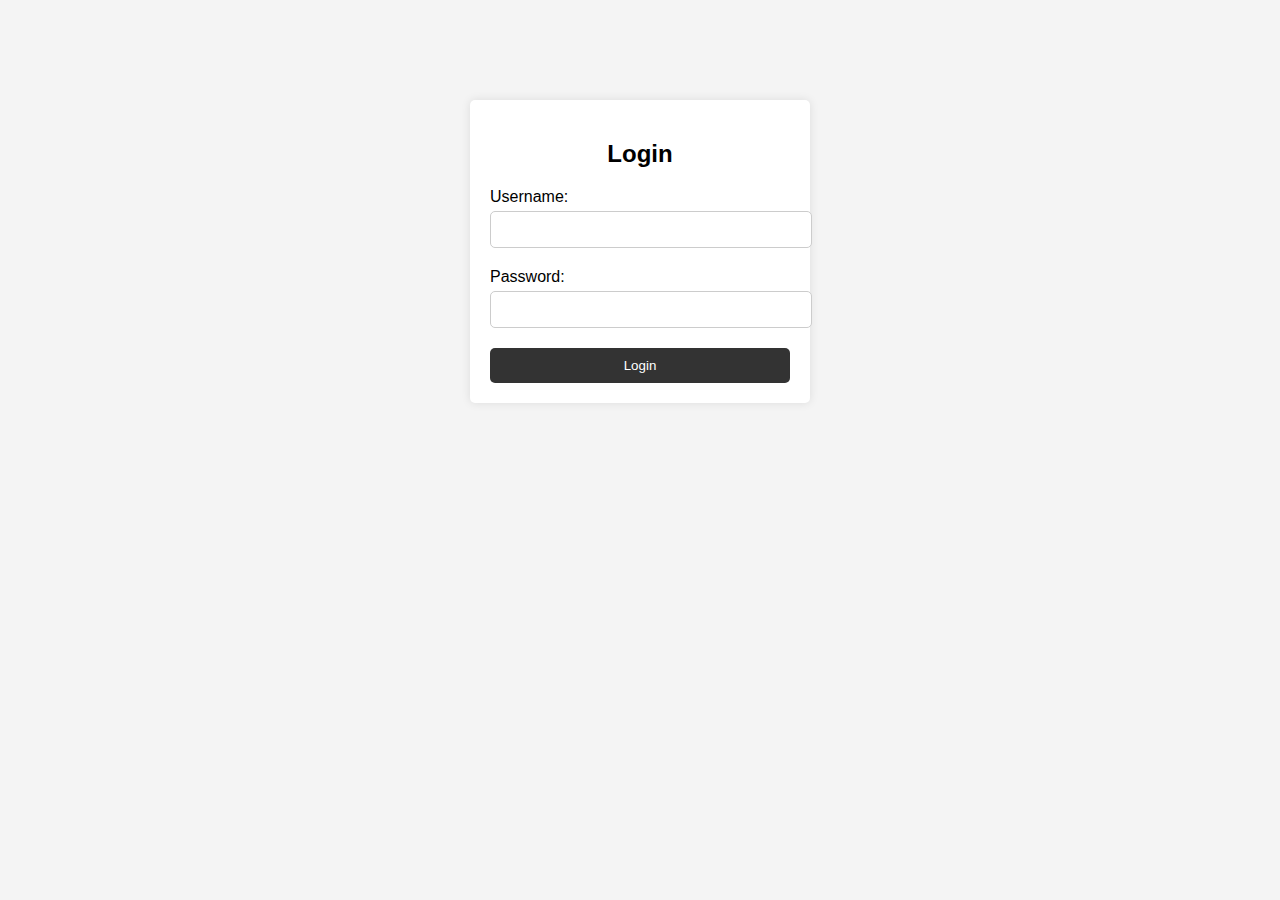
<file: login/login.html>
<!DOCTYPE html>
<html lang="en">
<head>
    <meta charset="UTF-8">
    <meta name="viewport" content="width=device-width, initial-scale=1.0">
    <title>Login</title>
    <link rel="stylesheet" href="style.css">
</head>
<body>
    <div class="login-container">
        <h2>Login</h2>
        <form action="#" method="post">
            <div class="input-group">
                <label for="username">Username:</label>
                <input type="text" id="username" name="username" required>
            </div>
            <div class="input-group">
                <label for="password">Password:</label>
                <input type="password" id="password" name="password" required>
            </div>
            <button type="submit">Login</button>
        </form>
    </div>
</body>
</html>
</file>
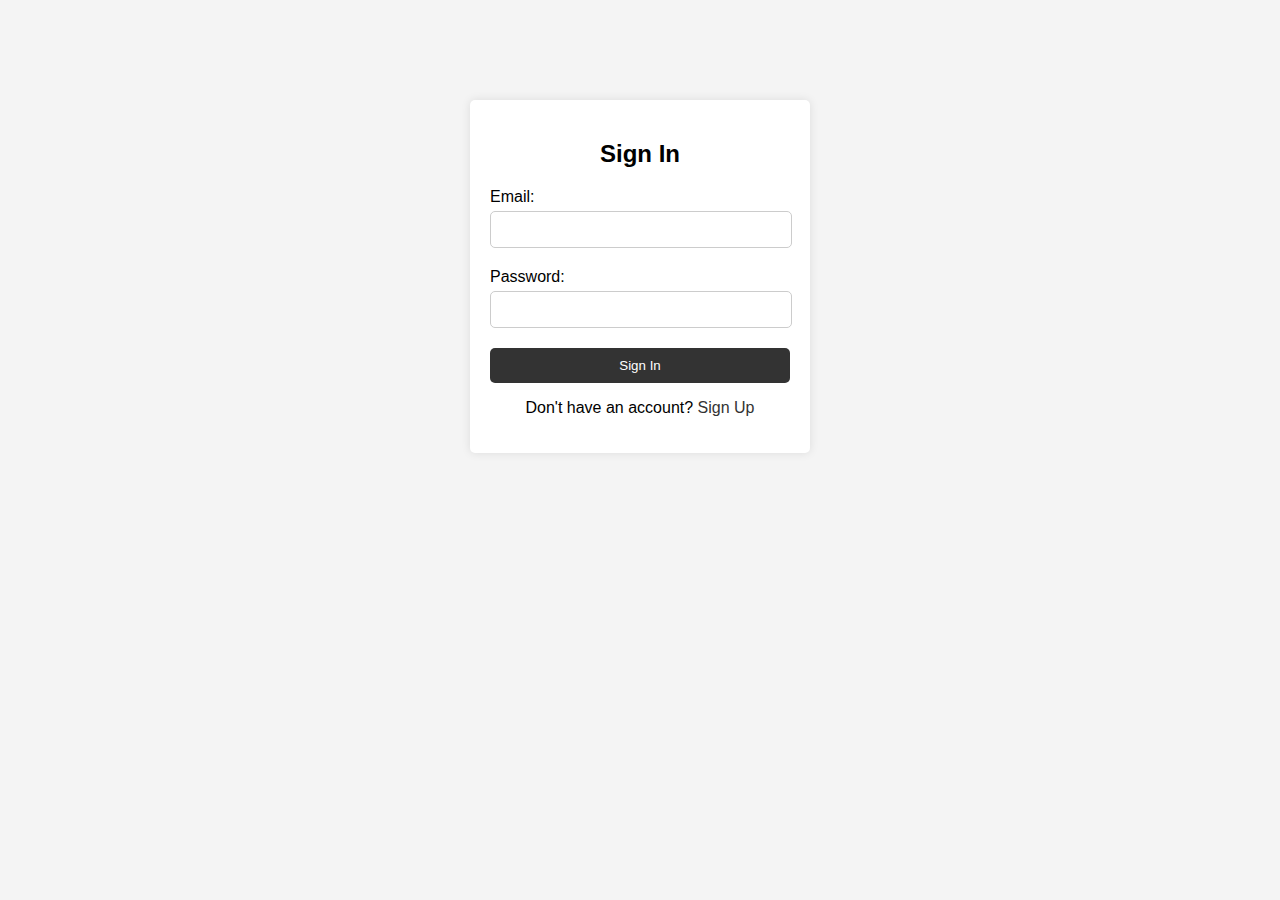
<file: sign in/sign_in.html>
<!DOCTYPE html>
<html lang="en">
<head>
    <meta charset="UTF-8">
    <meta name="viewport" content="width=device-width, initial-scale=1.0">
    <title>Sign In</title>
    <link rel="stylesheet" href="styles.css">
</head>
<body>
    <div class="signin-container">
        <h2>Sign In</h2>
        <form action="#" method="post">
            <div class="input-group">
                <label for="email">Email:</label>
                <input type="email" id="email" name="email" required>
            </div>
            <div class="input-group">
                <label for="password">Password:</label>
                <input type="password" id="password" name="password" required>
            </div>
            <button type="submit">Sign In</button>
            <p>Don't have an account? <a href="/sign up/sign_up.html">Sign Up</a></p>
        </form>
    </div>
</body>
</html>
</file>
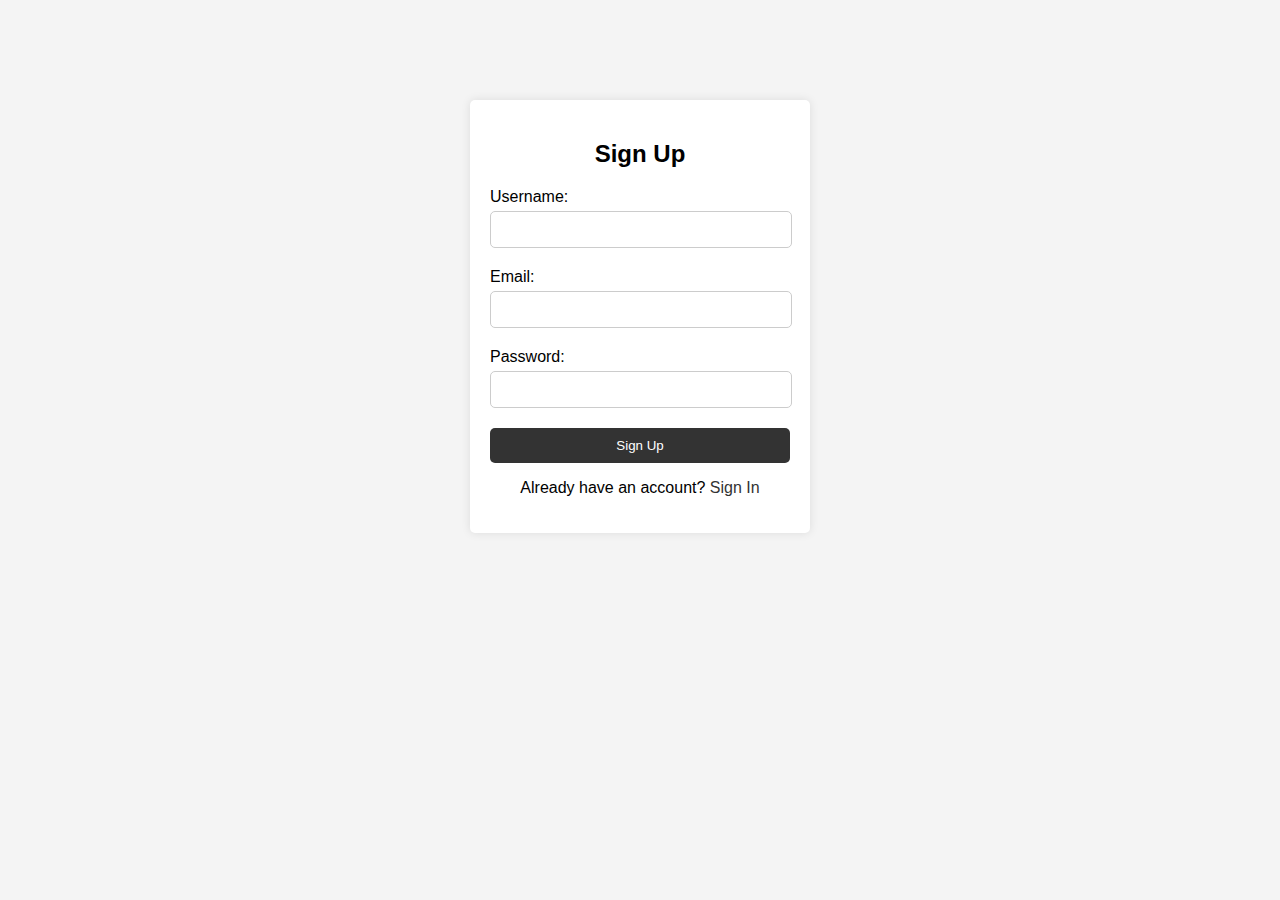
<file: sign up/sign_up.html>
<!DOCTYPE html>
<html lang="en">
<head>
    <meta charset="UTF-8">
    <meta name="viewport" content="width=device-width, initial-scale=1.0">
    <title>Sign Up</title>
    <link rel="stylesheet" href="styles.css">
</head>
<body>
    <div class="signup-container">
        <h2>Sign Up</h2>
        <form action="#" method="post">
            <div class="input-group">
                <label for="username">Username:</label>
                <input type="text" id="username" name="username" required>
            </div>
            <div class="input-group">
                <label for="email">Email:</label>
                <input type="email" id="email" name="email" required>
            </div>
            <div class="input-group">
                <label for="password">Password:</label>
                <input type="password" id="password" name="password" required>
            </div>
            <button type="submit">Sign Up</button>
            <p>Already have an account? <a href="/sign in/sign_in.html">Sign In</a></p>
        </form>
    </div>
</body>
</html>
</file>
<file: login/style.css>
body {
    font-family: Arial, sans-serif;
    margin: 0;
    padding: 0;
    background-color: #f4f4f4;
}

.login-container {
    background-color: #fff;
    width: 300px;
    margin: 100px auto;
    padding: 20px;
    border-radius: 5px;
    box-shadow: 0 0 10px rgba(0, 0, 0, 0.1);
}

h2 {
    text-align: center;
    margin-bottom: 20px;
}

.input-group {
    margin-bottom: 20px;
}

label {
    display: block;
    margin-bottom: 5px;
}

input[type="text"],
input[type="password"] {
    width: 100%;
    padding: 10px;
    border: 1px solid #ccc;
    border-radius: 5px;
}

button {
    width: 100%;
    padding: 10px;
    background-color: #333;
    color: #fff;
    border: none;
    border-radius: 5px;
    cursor: pointer;
}

button:hover {
    background-color: #555;
}
</file>
<file: sign in/styles.css>
body {
    font-family: Arial, sans-serif;
    margin: 0;
    padding: 0;
    background-color: #f4f4f4;
}

.signin-container {
    background-color: #fff;
    width: 300px;
    margin: 100px auto;
    padding: 20px;
    border-radius: 5px;
    box-shadow: 0 0 10px rgba(0, 0, 0, 0.1);
}

h2 {
    text-align: center;
    margin-bottom: 20px;
}

.input-group {
    margin-bottom: 20px;
    margin-right: 20px;
}

label {
    display: block;
    margin-bottom: 5px;
}

input[type="email"],
input[type="password"] {
    width: 100%;
    padding: 10px;
    border: 1px solid #ccc;
    border-radius: 5px;
}

button {
    width: 100%;
    padding: 10px;
    background-color: #333;
    color: #fff;
    border: none;
    border-radius: 5px;
    cursor: pointer;
}

button:hover {
    background-color: #555;
}

p {
    text-align: center;
}

a {
    color: #333;
    text-decoration: none;
}

a:hover {
    text-decoration: underline;
}
</file>
<file: sign up/styles.css>
body {
    font-family: Arial, sans-serif;
    margin: 0;
    padding: 0;
    background-color: #f4f4f4;
}

.signup-container {
    background-color: #fff;
    width: 300px;
    margin: 100px auto;
    padding: 20px;
    border-radius: 5px;
    box-shadow: 0 0 10px rgba(0, 0, 0, 0.1);
}

h2 {
    text-align: center;
    margin-bottom: 20px;
}

.input-group {
    margin-bottom: 20px;
    margin-right: 20px;
}

label {
    display: block;
    margin-bottom: 5px;
}

input[type="text"],
input[type="email"],
input[type="password"] {
    width: 100%;
    padding: 10px;
    border: 1px solid #ccc;
    border-radius: 5px;
}

button {
    width: 100%;
    padding: 10px;
    background-color: #333;
    color: #fff;
    border: none;
    border-radius: 5px;
    cursor: pointer;
}

button:hover {
    background-color: #555;
}

p {
    text-align: center;
}

a {
    color: #333;
    text-decoration: none;
}

a:hover {
    text-decoration: underline;
}
</file>
